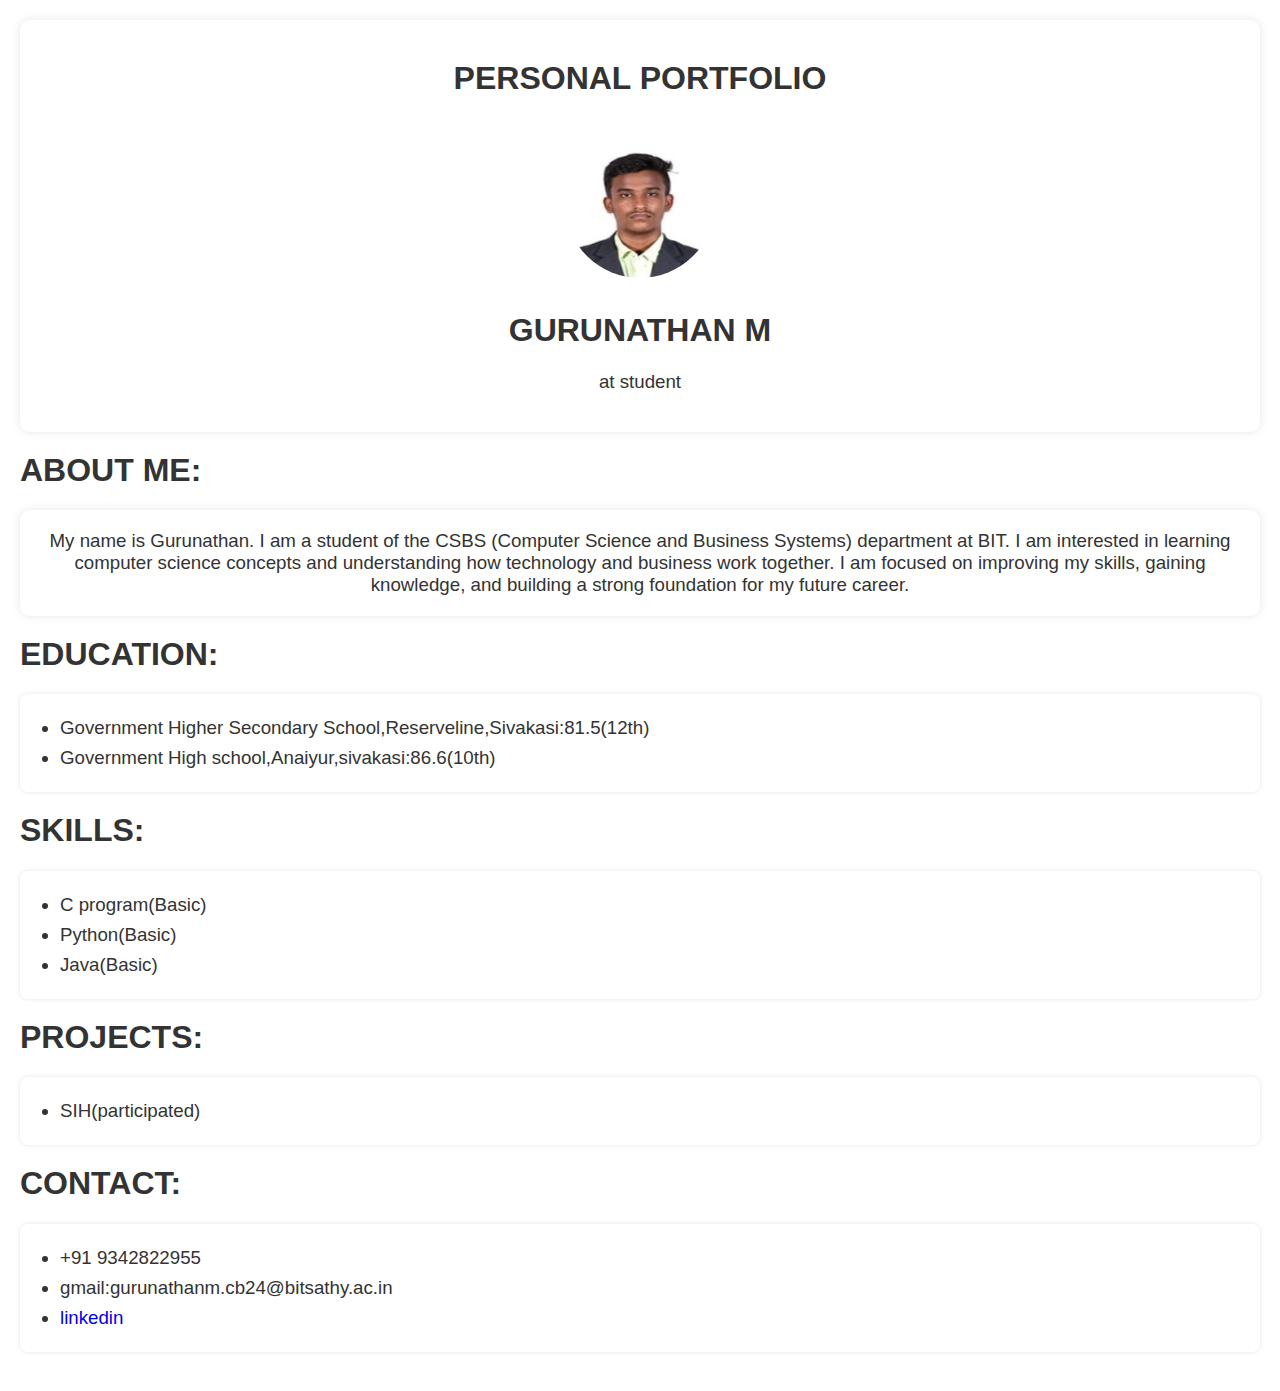
<file: index.html>
<!DOCTYPE html>
<html>
    <head>
        <title>guru</title>
        <link rel="stylesheet" href="web.css">

    </head>
    <body>
    <center>
    <h1>PERSONAL PORTFOLIO</h1>
    <img src="IMG-20250310-WA0013.jpg">
    <h1>GURUNATHAN M</h1>
    <h3>at student</h3>
    </center>
    <h1>
        ABOUT ME:
        </h1>
        <h3>
 <center>
        My name is Gurunathan. I am a student of the CSBS (Computer Science and Business Systems) department at BIT. I am interested in learning computer science concepts and understanding how technology and business work together. I am focused on improving my skills, gaining knowledge, and building a strong foundation for my future career.
</center>    
</h3>
<h1>EDUCATION:</h1>
<h3>
    <ul>
        <li>Government Higher Secondary School,Reserveline,Sivakasi:81.5(12th)</li>
        <li>Government High school,Anaiyur,sivakasi:86.6(10th)</li>
    </ul>
</h3>
<h1>SKILLS:</h1>
<h3>
    <ul>
        <li>C program(Basic)</li>
        <li>Python(Basic)</li>
        <li>Java(Basic)</li>
    </ul>
</h3>
<h1>PROJECTS:</h1>
<h3>
    <ul>
        <li>SIH(participated)</li>
    </ul>
</h3>
<h1>CONTACT:</h1>
<h3>
    <ul>
        <li>+91 9342822955</li>
        <li>gmail:gurunathanm.cb24@bitsathy.ac.in</li>
        <li><a href="https://www.linkedin.com/in/gurunathan-m-952b79354/">linkedin</a></li>
    </ul>
</h3>
</body>
</html>
</file>
<file: web.css>
body {
    font-family: Arial, sans-serif;
    background-color: white;
    margin: 0;
    padding: 20px;
    color: #333;
}
center {
    background-color:white;
    padding: 20px;
    border-radius: 10px;
    box-shadow: 0 0 10px rgba(0,0,0,0.1);
}
h1 {
    color: block;
    margin-top: 20px;
}

h3 {
    font-weight: normal;
}
img {
    width: 150px;
    height: 150px;
    border-radius: 50%;
    margin: 10px 0;
    border: 3px solid  block;
}
ul {
    background-color: white;
    padding: 15px 40px;
    border-radius: 8px;
    box-shadow: 0 0 5px rgba(0,0,0,0.1);
}
li {
    margin: 8px 0;
}
a {
    text-decoration: none;
}

a:hover {
    text-decoration: underline;
}
</file>
